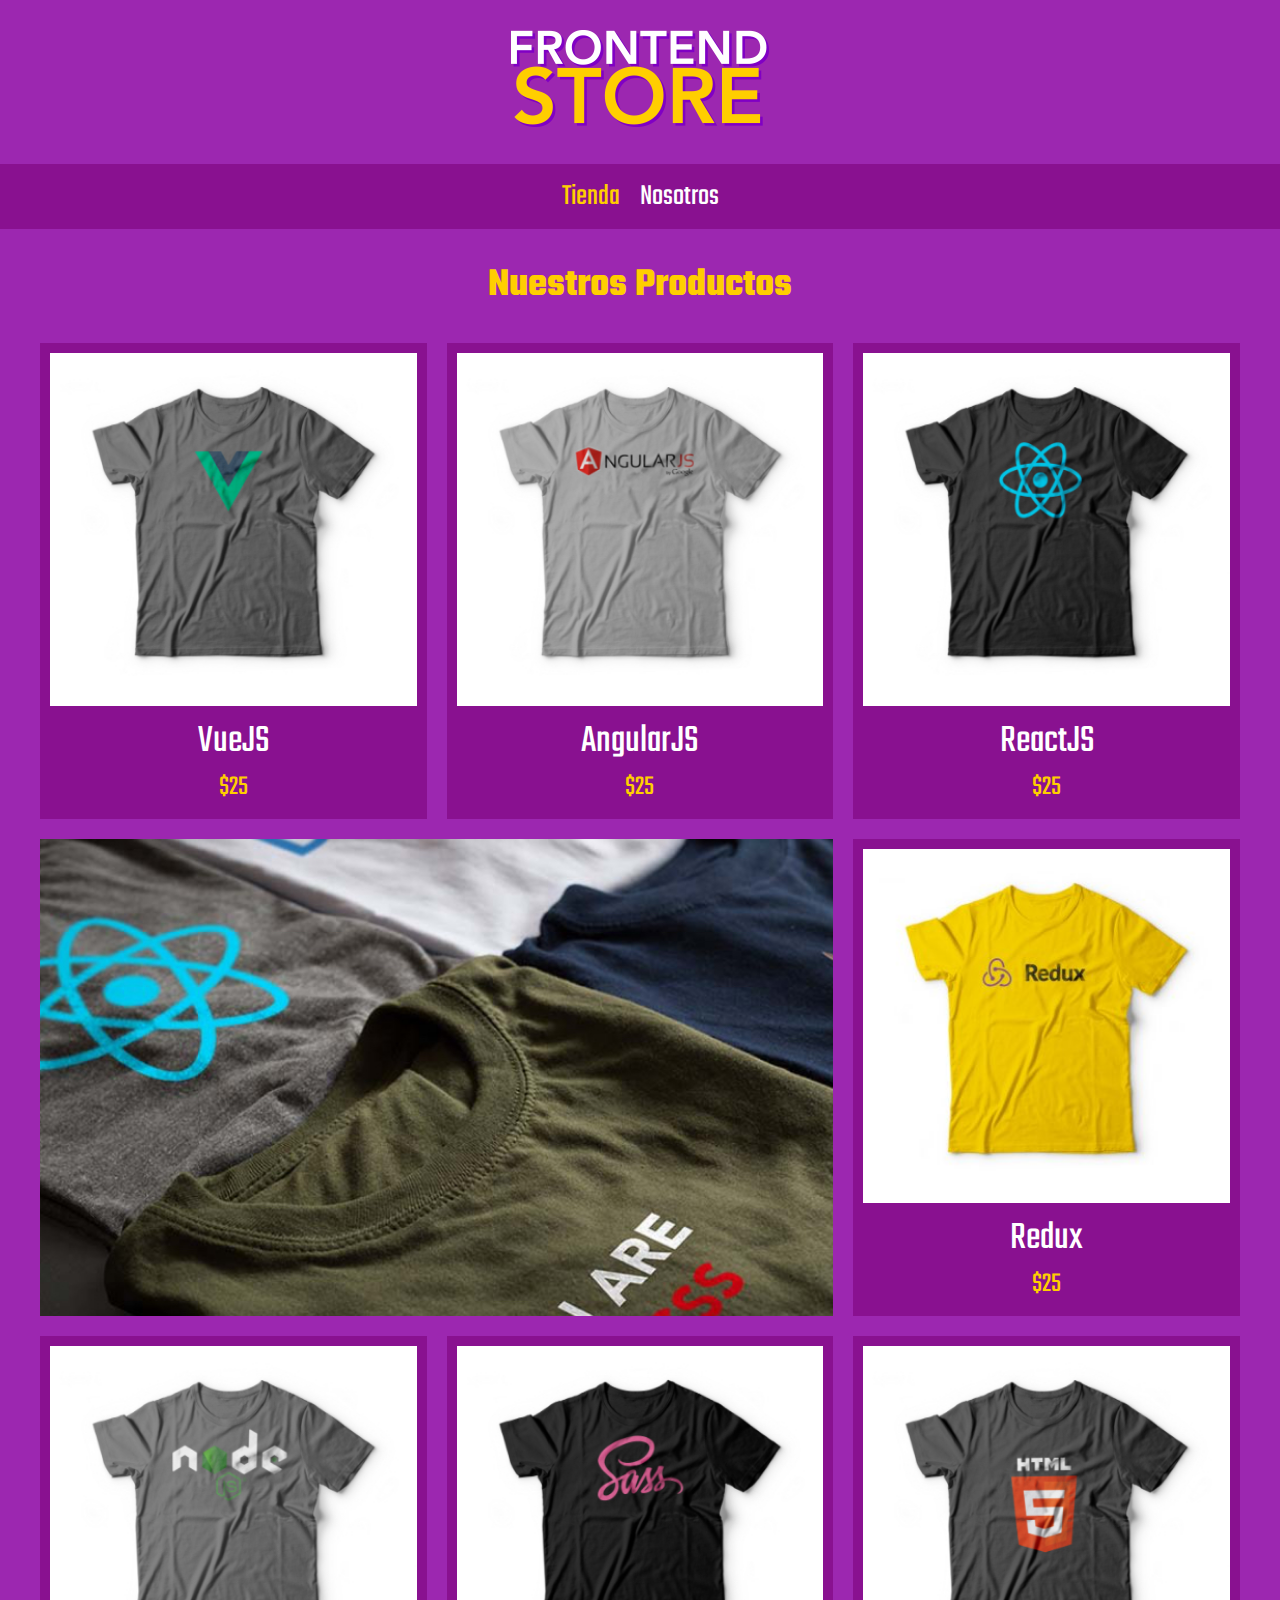
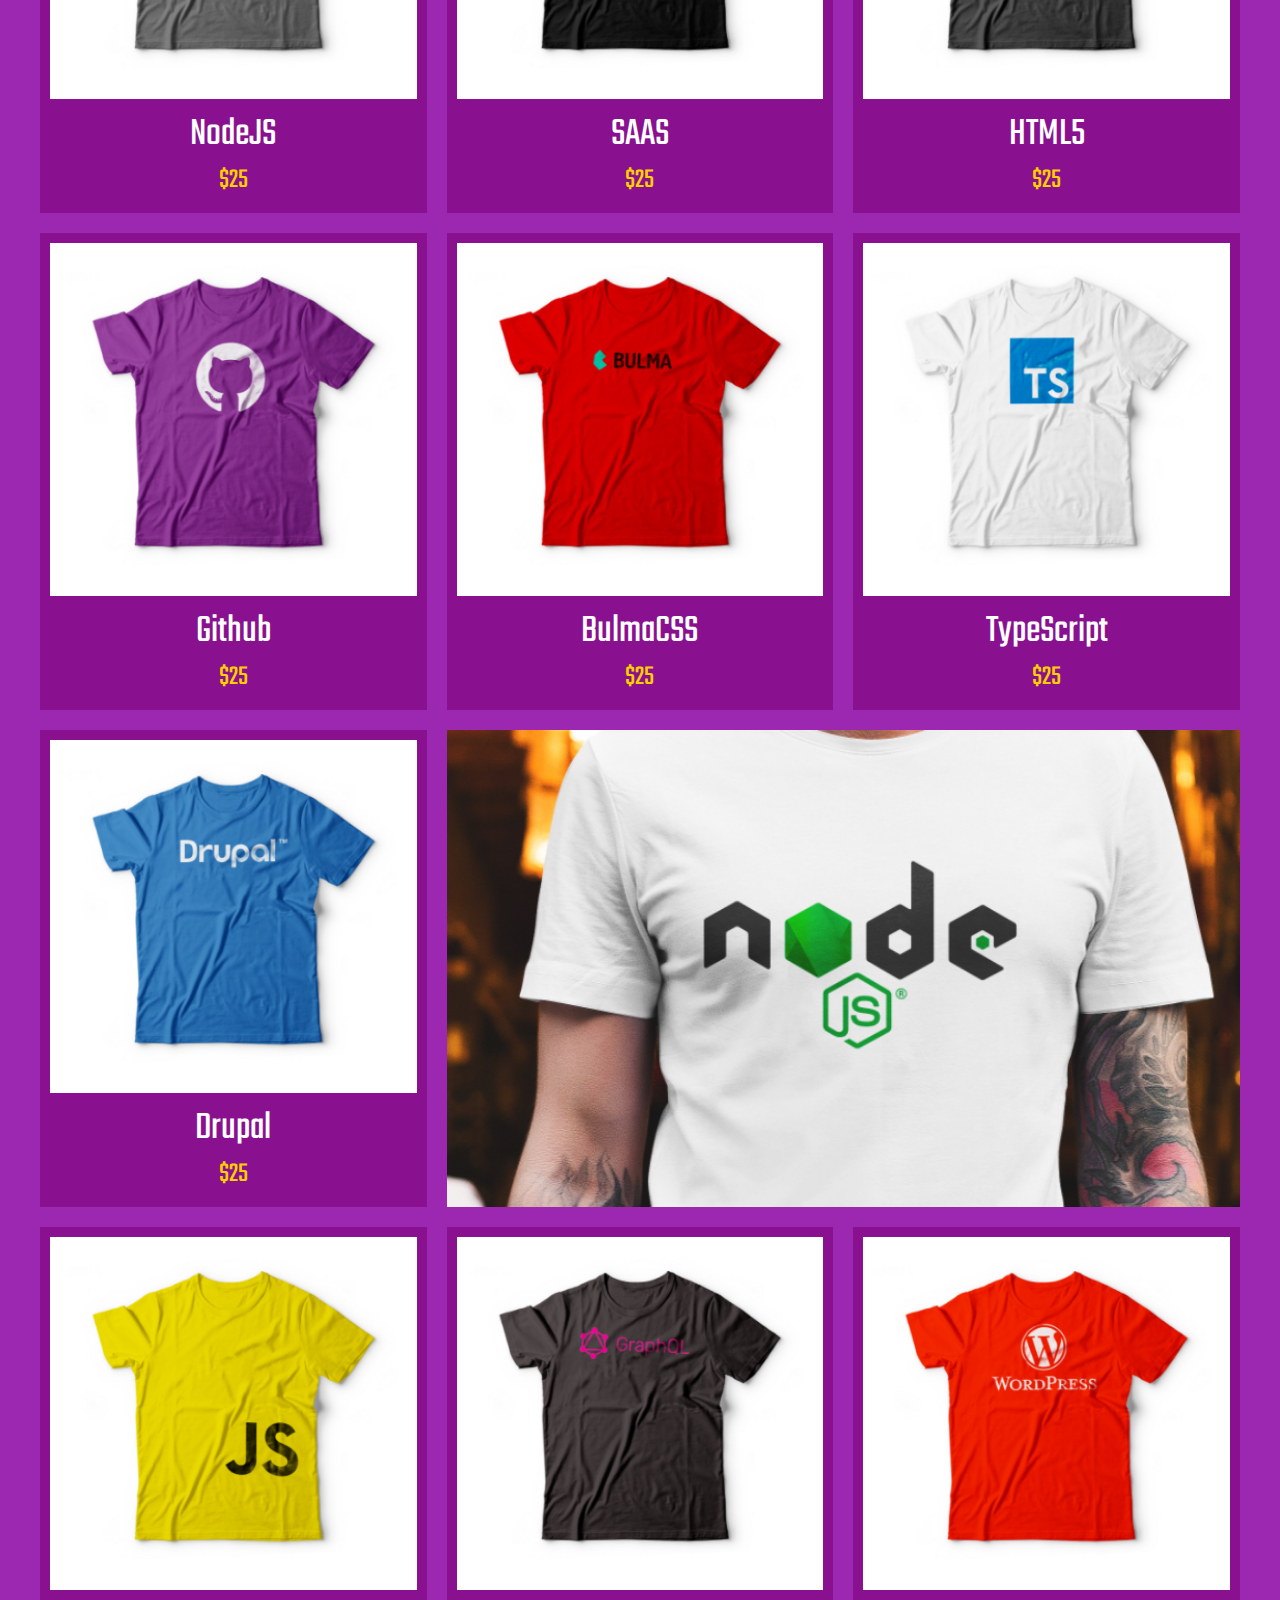
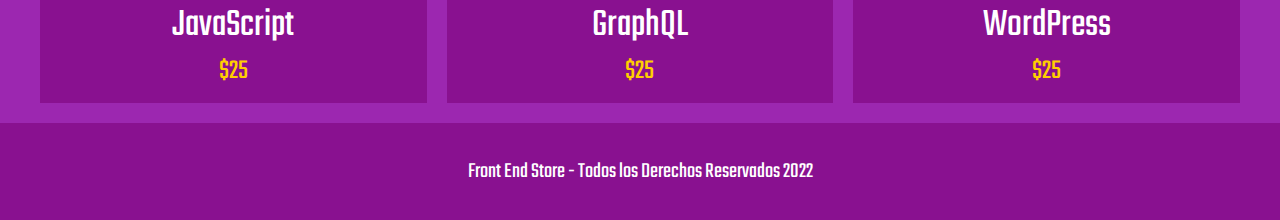
<file: index.html>
<!DOCTYPE html>
<html lang="es">
  <head>
    <!--Aspectos importantes que no se muestran directamente al usuario-->
    <meta charset="UTF-8" />
    <meta name="viewport" content="width=device-width, initial-scale=1.0" />
    <title>Tienda FrontEnd</title>
    <!-- Normalize -->
    <link rel="preconnect" href="style/normalize.css" />
    <link rel="stylesheet" href="style/normalize.css" />
    <!-- Google Fonts -->
    <link rel="preconnect" href="https://fonts.googleapis.com" />
    <link rel="preconnect" href="https://fonts.gstatic.com" crossorigin />
    <link href="https://fonts.googleapis.com/css2?family=Teko&display=swap" rel="stylesheet"/>
    <!-- Stylesheet -->
    <link rel="preconnect" href="style/styles.css" />
    <link rel="stylesheet" href="style/styles.css" />
  </head>

  <body>
    <!-- Header -->
    <header class="header">
      <a href="index.html">
        <img class="header__logo" src="img/logo.png" alt="Logotipo" />
      </a>
    </header>
    <!-- Navegación -->
    <nav class="navegacion">
      <a class="navegacion__enlace navegacion__enlace--activo" href="index.html">Tienda</a>
      <a class="navegacion__enlace " href="nosotros.html">Nosotros</a>
    </nav>

    <main class="contenedor">
      <h1>Nuestros Productos</h1>

      <div class="grid">
        <div class="producto">
          <a href="producto.html">
            <img class="producto__imagen" src="img/1.jpg" alt="img camisa">
            <div class="producto__informacion">
              <p class="producto__nombre">VueJS</p>
              <p class="producto__precio">$25</p>
            </div>
          </a>
        </div>  <!-- Producto-->
        <div class="producto">
          <a href="producto.html">
            <img class="producto__imagen" src="img/2.jpg" alt="img camisa">
            <div class="producto__informacion">
              <p class="producto__nombre">AngularJS</p>
              <p class="producto__precio">$25</p>
            </div>
          </a>
        </div>  <!-- Producto-->
        <div class="producto">
          <a href="producto.html">
            <img class="producto__imagen" src="img/3.jpg" alt="img camisa">
            <div class="producto__informacion">
              <p class="producto__nombre">ReactJS</p>
              <p class="producto__precio">$25</p>
            </div>
          </a>
        </div>  <!-- Producto-->
        <div class="producto">
          <a href="producto.html">
            <img class="producto__imagen" src="img/4.jpg" alt="img camisa">
            <div class="producto__informacion">
              <p class="producto__nombre">Redux</p>
              <p class="producto__precio">$25</p>
            </div>
          </a>
        </div>  <!-- Producto-->
        <div class="producto">
          <a href="producto.html">
            <img class="producto__imagen" src="img/5.jpg" alt="img camisa">
            <div class="producto__informacion">
              <p class="producto__nombre">NodeJS</p>
              <p class="producto__precio">$25</p>
            </div>
          </a>
        </div>  <!-- Producto-->
        <div class="producto">
          <a href="producto.html">
            <img class="producto__imagen" src="img/6.jpg" alt="img camisa">
            <div class="producto__informacion">
              <p class="producto__nombre">SAAS</p>
              <p class="producto__precio">$25</p>
            </div>
          </a>
        </div>  <!-- Producto-->
        <div class="producto">
          <a href="producto.html">
            <img class="producto__imagen" src="img/7.jpg" alt="img camisa">
            <div class="producto__informacion">
              <p class="producto__nombre">HTML5</p>
              <p class="producto__precio">$25</p>
            </div>
          </a>
        </div>  <!-- Producto-->
        <div class="producto">
          <a href="producto.html">
            <img class="producto__imagen" src="img/8.jpg" alt="img camisa">
            <div class="producto__informacion">
              <p class="producto__nombre">Github</p>
              <p class="producto__precio">$25</p>
            </div>
          </a>
        </div>  <!-- Producto-->
        <div class="producto">
          <a href="producto.html">
            <img class="producto__imagen" src="img/9.jpg" alt="img camisa">
            <div class="producto__informacion">
              <p class="producto__nombre">BulmaCSS</p>
              <p class="producto__precio">$25</p>
            </div>
          </a>
        </div>  <!-- Producto-->
        <div class="producto">
          <a href="producto.html">
            <img class="producto__imagen" src="img/10.jpg" alt="img camisa">
            <div class="producto__informacion">
              <p class="producto__nombre">TypeScript</p>
              <p class="producto__precio">$25</p>
            </div>
          </a>
        </div>  <!-- Producto-->
        <div class="producto">
          <a href="producto.html">
            <img class="producto__imagen" src="img/11.jpg" alt="img camisa">
            <div class="producto__informacion">
              <p class="producto__nombre">Drupal</p>
              <p class="producto__precio">$25</p>
            </div>
          </a>
        </div>  <!-- Producto-->
        <div class="producto">
          <a href="producto.html">
            <img class="producto__imagen" src="img/12.jpg" alt="img camisa">
            <div class="producto__informacion">
              <p class="producto__nombre">JavaScript</p>
              <p class="producto__precio">$25</p>
            </div>
          </a>
        </div>  <!-- Producto-->
        <div class="producto">
          <a href="producto.html">
            <img class="producto__imagen" src="img/13.jpg" alt="img camisa">
            <div class="producto__informacion">
              <p class="producto__nombre">GraphQL</p>
              <p class="producto__precio">$25</p>
            </div>
          </a>
        </div>  <!-- Producto-->
        <div class="producto">
          <a href="producto.html">
            <img class="producto__imagen" src="img/14.jpg" alt="img camisa">
            <div class="producto__informacion">
              <p class="producto__nombre">WordPress</p>
              <p class="producto__precio">$25</p>
            </div>
          </a>
        </div>  <!-- Producto-->

        <div class="grafico grafico--camisas"></div>
        <div class="grafico grafico--node"></div>
      </div>

    </main>

    <footer class="footer">
      <p class="footer__texto">Front End Store - Todos los Derechos Reservados 2022</p>
    </footer>

  </body>
</html>
</file>
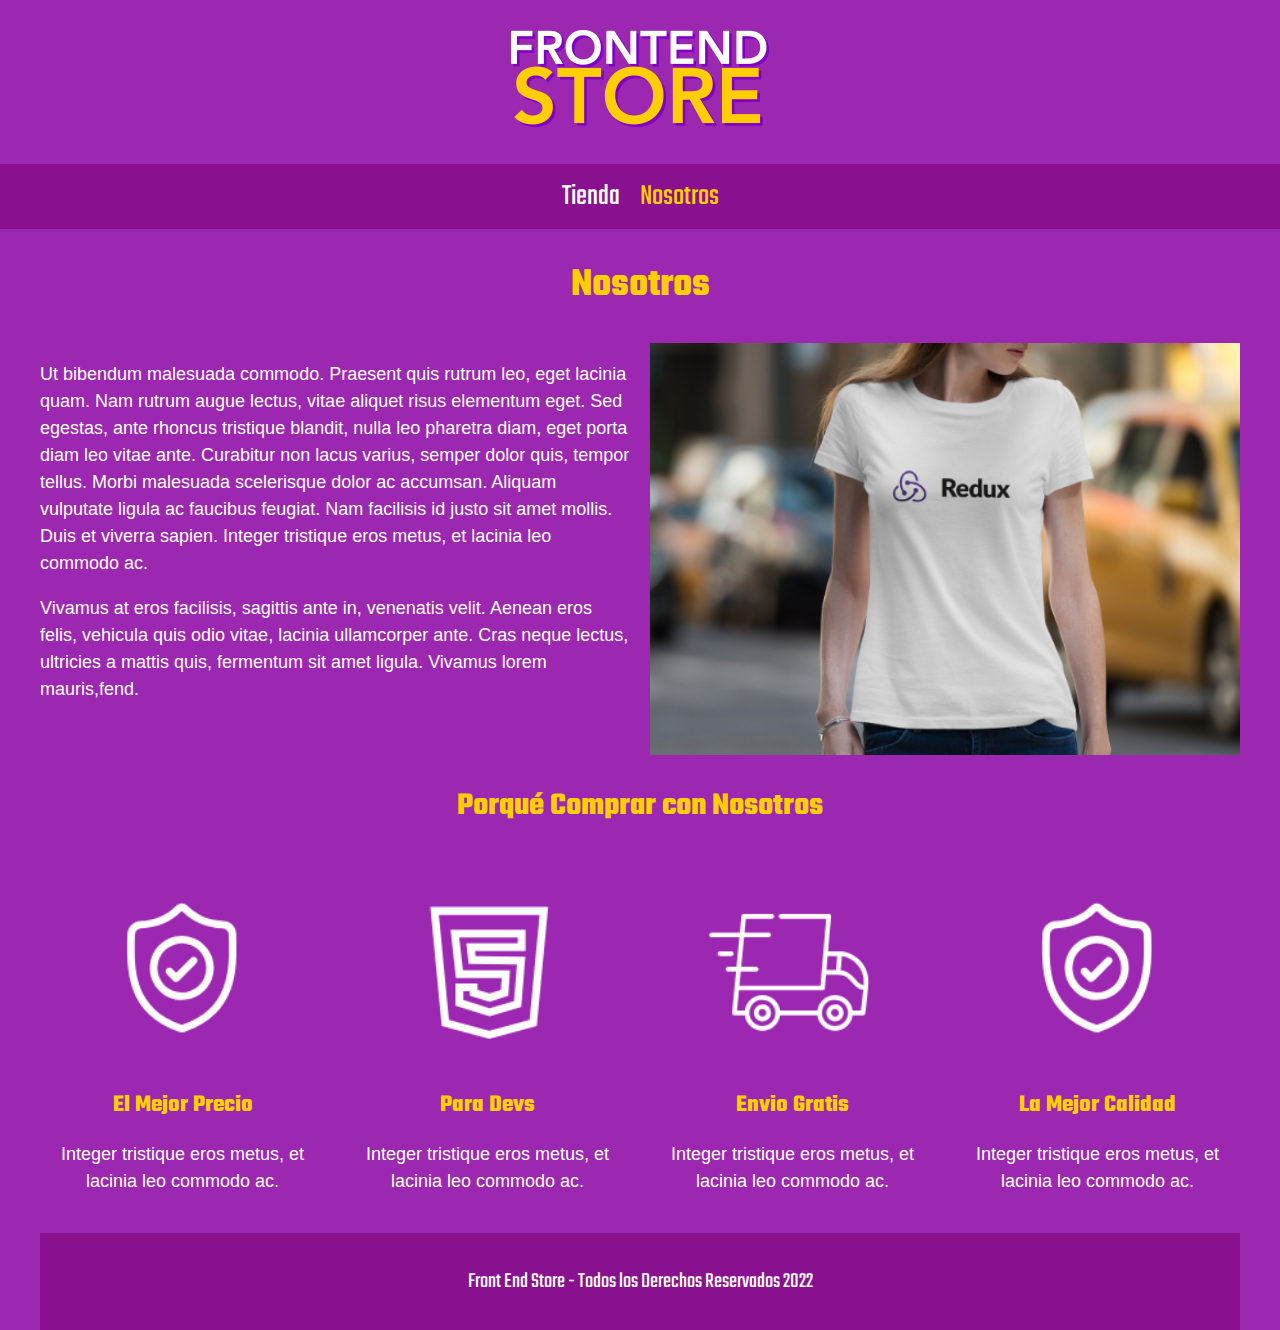
<file: nosotros.html>
<!DOCTYPE html>
<html lang="es">
  <head>
    <meta charset="UTF-8" />
    <meta name="viewport" content="width=device-width, initial-scale=1.0" />
    <title>Tienda FrontEnd</title>
    <!-- Normalize -->
    <link rel="preconnect" href="style/normalize.css" />
    <link rel="stylesheet" href="style/normalize.css" />
    <!-- Google Fonts -->
    <link rel="preconnect" href="https://fonts.googleapis.com" />
    <link rel="preconnect" href="https://fonts.gstatic.com" crossorigin />
    <link href="https://fonts.googleapis.com/css2?family=Teko&display=swap" rel="stylesheet"/>
    <!-- Stylesheet -->
    <link rel="preconnect" href="style/styles.css" />
    <link rel="stylesheet" href="style/styles.css" />
  </head>

  <body>
    <!-- Header -->
    <header class="header">
      <a href="index.html">
        <img class="header__logo" src="img/logo.png" alt="Logotipo" />
      </a>
    </header>
    <!-- Navegación -->
    <nav class="navegacion">
      <a class="navegacion__enlace" href="index.html">Tienda</a>
      <a class="navegacion__enlace navegacion__enlace--activo" href="nosotros.html">Nosotros</a>
    </nav>
    <!-- Main -->
    <main class="contenedor">
      <h1>Nosotros</h1>

      <div class="nosotros">
        <div class="nosotros__contenido">
          <p>Ut bibendum malesuada commodo. Praesent quis rutrum leo, eget lacinia quam. Nam rutrum augue lectus, vitae aliquet 
            risus elementum eget. Sed egestas, ante rhoncus tristique blandit, nulla leo pharetra diam, eget porta diam leo vitae 
            ante. Curabitur non lacus varius, semper dolor quis, tempor tellus. Morbi malesuada scelerisque dolor ac accumsan. 
            Aliquam vulputate ligula ac faucibus feugiat. Nam facilisis id justo sit amet mollis. Duis et viverra sapien. Integer 
            tristique eros metus, et lacinia leo commodo ac.</p>

          <p>Vivamus at eros facilisis, sagittis ante in, venenatis velit. Aenean eros felis, vehicula quis odio vitae, lacinia 
            ullamcorper ante. Cras neque lectus, ultricies a mattis quis, fermentum sit amet ligula. Vivamus lorem mauris,fend.</p>
        </div>
          <img class="nosotros__imagen" src="img/nosotros.jpg" alt="imagen nosotros">
      </div>
    </main>

    <section class="contenedor">
      <h2 class="comprar__titulo"> Porqué Comprar con Nosotros</h2>

      <div class="bloques">
        <div class="bloque bloque--icono">
          <img class="bloque__imagen" src="img/icono_4.png" alt="icono nosotros">
          <h3 class="bloque__titulo">El Mejor Precio</h3>
          <p>Integer 
            tristique eros metus, et lacinia leo commodo ac.</p>
        </div> <!--Bloque-->
        <div class="bloque">
          <img class="bloque__imagen" src="img/icono_2.png" alt="icono nosotros">
          <h3 class="bloque__titulo">Para Devs</h3>
          <p>Integer 
          tristique eros metus, et lacinia leo commodo ac.</p>
        </div> <!--Bloque-->
        
        <div class="bloque">
          <img class="bloque__imagen" src="img/icono_3.png" alt="icono nosotros">
          <h3 class="bloque__titulo">Envio Gratis</h3>
          <p>Integer 
          tristique eros metus, et lacinia leo commodo ac.</p>
        </div> <!--Bloque-->
        
        <div class="bloque">
          <img class="bloque__imagen" src="img/icono_4.png" alt="icono nosotros">
          <h3 class="bloque__titulo">La Mejor Calidad</h3>
          <p>Integer 
          tristique eros metus, et lacinia leo commodo ac.</p>
        </div> <!--Bloque-->
      </div>  <!--Bloques-->
    </sectio>

    <footer class="footer">
      <p class="footer__texto">Front End Store - Todos los Derechos Reservados 2022</p>
    </footer>

  </body>
</html>
</file>
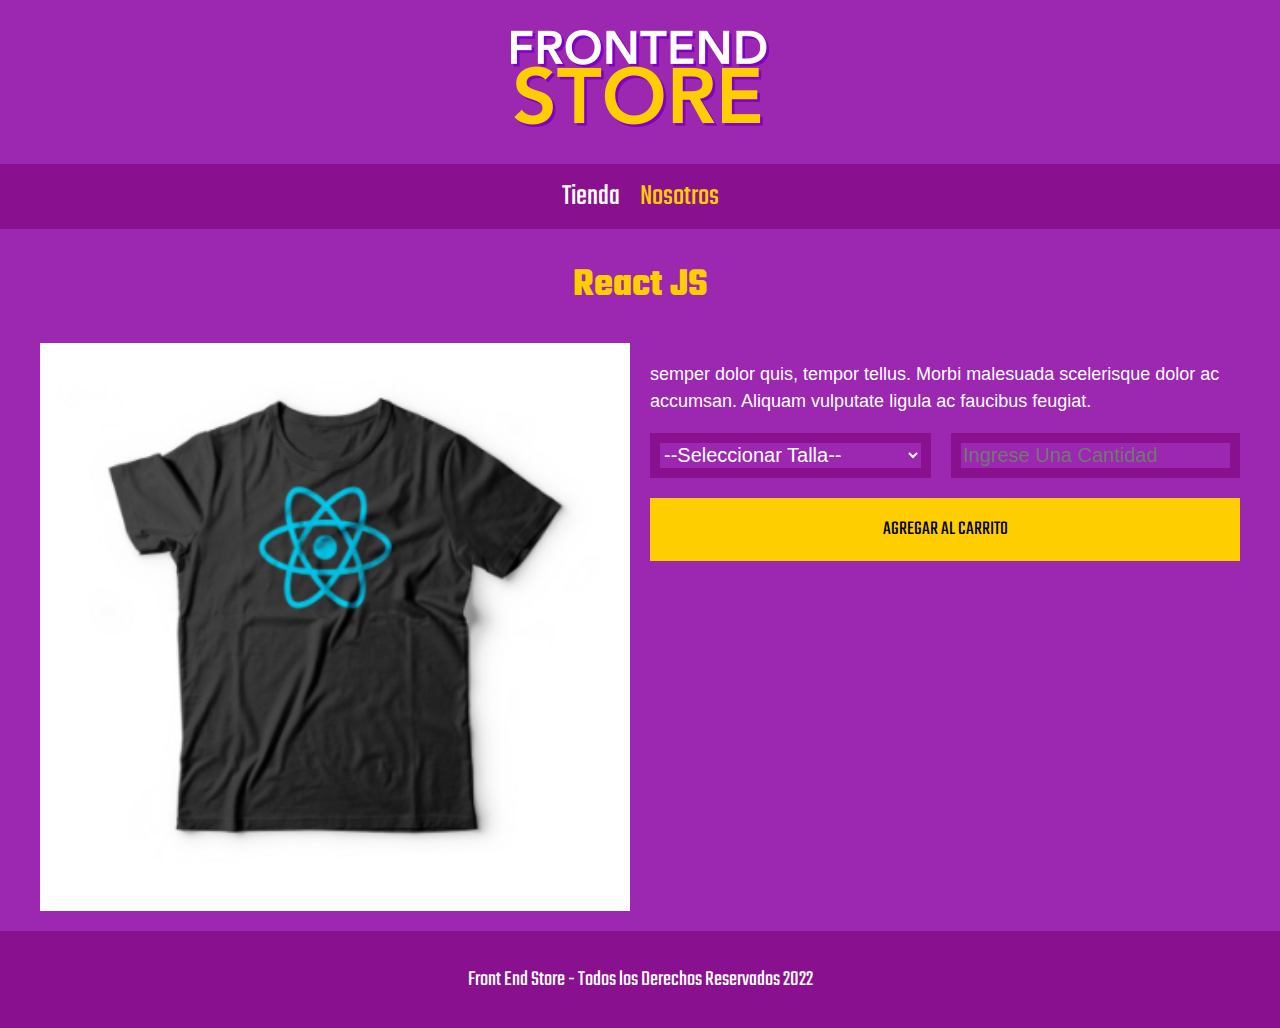
<file: producto.html>
<!DOCTYPE html>
<html lang="es">
  <head>
    <meta charset="UTF-8" />
    <meta name="viewport" content="width=device-width, initial-scale=1.0" />
    <title>Tienda FrontEnd</title>
    <!-- Normalize -->
    <link rel="preconnect" href="style/normalize.css" />
    <link rel="stylesheet" href="style/normalize.css" />
    <!-- Google Fonts -->
    <link rel="preconnect" href="https://fonts.googleapis.com" />
    <link rel="preconnect" href="https://fonts.gstatic.com" crossorigin />
    <link href="https://fonts.googleapis.com/css2?family=Teko&display=swap" rel="stylesheet"/>
    <!-- Stylesheet -->
    <link rel="preconnect" href="style/styles.css" />
    <link rel="stylesheet" href="style/styles.css" />
  </head>

  <body>
    <!-- Header -->
    <header class="header">
      <a href="index.html">
        <img class="header__logo" src="img/logo.png" alt="Logotipo" />
      </a>
    </header>
    <!-- Navegación -->
    <nav class="navegacion">
      <a class="navegacion__enlace" href="index.html">Tienda</a>
      <a class="navegacion__enlace navegacion__enlace--activo" href="nosotros.html">Nosotros</a>
    </nav>
    <!-- Main -->
    <main class="contenedor">
      <h1>React JS</h1>

      <div class="camisa">
        <img class="camisa__imagen" src="img/3.jpg" alt="camisa imagen">

        <div class="camisa__contenido">
          <p>semper dolor quis, tempor tellus. Morbi malesuada scelerisque dolor ac accumsan. 
            Aliquam vulputate ligula ac faucibus feugiat. </p>
        
          <form class="formulario">
            <select class="formulario__campo">
              <option disabled selected>--Seleccionar Talla--</option>
              <option>Chica</option>
              <option>Mediana</option>
              <option>Grande</option>
            </select>
            <input class="formulario__campo" type="number" placeholder="Ingrese Una Cantidad" min="1">
            <input class="formulario__submit" type="submit" value="Agregar al Carrito">
          </form>
        </div>
      </div>

    </main>

    <footer class="footer">
      <p class="footer__texto">Front End Store - Todos los Derechos Reservados 2022</p>
    </footer>

  </body>
</html>
</file>
<file: style/styles.css>
:root {
    --primario: #9c27b0;
    --primarioOscuro: #891190;
    --segundario: #ffce00;
    --secundarioOscuro: rgb(233, 187, 2);
    --blanco: #fff;
    --negro: #000;

    --fuentePrincipal: 'Teko', sans-serif;
}

html {
    box-sizing: border-box;
    font-size: 62.5%;
    /*REM 1:1*/
}

*,
*:before,
*:after {
    box-sizing: inherit;
}

/* GLOBALES */
body {
    background-color: var(--primario);
    font-size: 1.6rem;
    line-height: 1.5;
}

p {
    font-size: 1.8rem;
    font-family: Arial, Helvetica, sans-serif;
    color: var(--blanco);
}

a {
    text-decoration: none;
}

img {
    width: 100%;
}

.contenedor {
    max-width: 120rem;
    margin: 0 auto;
}

h1,
h2,
h3 {
    text-align: center;
    color: var(--segundario);
    font-family: var(--fuentePrincipal);
}

h1 {
    font-size: 4rem;
}

h2 {
    font-size: 3.2rem;
}

h3 {
    font-size: 2.4rem;
}

/* HEADER */
.header {
    display: flex;
    /*Centrado horizontal*/
    justify-content: center;
}

.header__logo {
    margin: 3rem 0;
}

/* FOOTER */
.footer {
    background-color: var(--primarioOscuro);
    padding: 1rem 0;
    margin-top: 2rem;
}

.footer__texto {
    text-align: center;
    font-family: var(--fuentePrincipal);
    font-size: 2.2rem;
}

/* Navegación */
.navegacion {
    background-color: var(--primarioOscuro);
    padding: 1rem 0;
    display: flex;
    justify-content: center;
    /*Separación en Gap*/
    gap: 2rem;
}

.navegacion__enlace {
    font-family: var(--fuentePrincipal);
    color: var(--blanco);
    font-size: 3rem;
    /*margin-right: 2rem; Separación sin gap*/
}

.navegacion__enlace--activo,
.navegacion__enlace:hover {
    color: var(--segundario);
}

/* Grid */
.grid {
    display: grid;
    grid-template-columns: repeat(2, 1fr);
    gap: 2rem;
    /*row y column a la vez*/
}

@media (min-width: 768px) {
    .grid {
        display: grid;
        grid-template-columns: repeat(3, 1fr);
    }
}

/* Producto */
.producto {
    background-color: var(--primarioOscuro);
    padding: 1rem;
}

.producto__nombre {
    font-size: 4rem;
}

.producto__precio {
    font-size: 2.8rem;
    color: var(--segundario);
}

.producto__nombre,
.producto__precio {
    font-family: var(--fuentePrincipal);
    margin: .5rem;
    text-align: center;
    line-height: 1.2;
}

/* Graficos */
.grafico {
    min-height: 30rem;
    background-repeat: no-repeat;
    background-size: cover;
    grid-column: 1 / 3;
}

.grafico--camisas {
    grid-row: 2 / 3;
    background-image: url(../img/grafico1.jpg);
}

.grafico--node {
    background-image: url(../img/grafico2.jpg);
    grid-row: 8 / 9;
}

@media (min-width: 768px) {
    .grafico--node {
        grid-row: 5 / 6;
        grid-column: 2 / 4;
    }

}

/* Nosotros */
.nosotros {
    display: grid;
    grid-template-rows: repeat(2, auto);
}

@media (min-width: 768px) {
    .nosotros {

        grid-template-columns: repeat(2, 1fr);
        column-gap: 2rem;
    }
}

.nosotros__imagen {
    grid-row: 1 / 2;
}

@media (min-width: 768px) {
    .nosotros__imagen {
        grid-column: 2 / 3;
    }
}

/*Bloques*/
.bloques {
    display: grid;
    grid-template-columns: repeat(2, 1fr);
    gap: 2rem;
}

@media (min-width: 768px) {
    .bloques {
        grid-template-columns: repeat(4, 1fr);
    }

}

.bloque {
    text-align: center;
}

.bloque__titulo {
    margin: 0;
}

/* Pagina del Producto */

@media (min-width: 768px) {
    .camisa {
        display: grid;
        grid-template-columns: repeat(2, 1fr);
        column-gap: 2rem;
    }
}

.formulario {
    display: grid;
    grid-template-columns: repeat(2, 1fr);
    gap: 2rem;
}

.formulario__campo {
    /*border: width style, color*/
    border: 1rem solid var(--primarioOscuro);
    background-color: transparent;
    color: var(--blanco);
    font-size: 2rem;
    font-family: Arial, Helvetica, sans-serif;

}

.formulario__submit {
    background-color: var(--segundario);
    border: none;
    font-size: 2rem;
    font-family: var(--fuentePrincipal);
    padding: 2rem;
    text-transform: uppercase;
    transition: background-color .3s ease;
    transition: font-size .3s ease;
    grid-column: 1 /3;
}

.formulario__submit:hover {
    font-size: 2.4rem;
    cursor: pointer;
    background-color: var(--secundarioOscuro);
    background-color: var(--secundarioOscuro);
}
</file>
